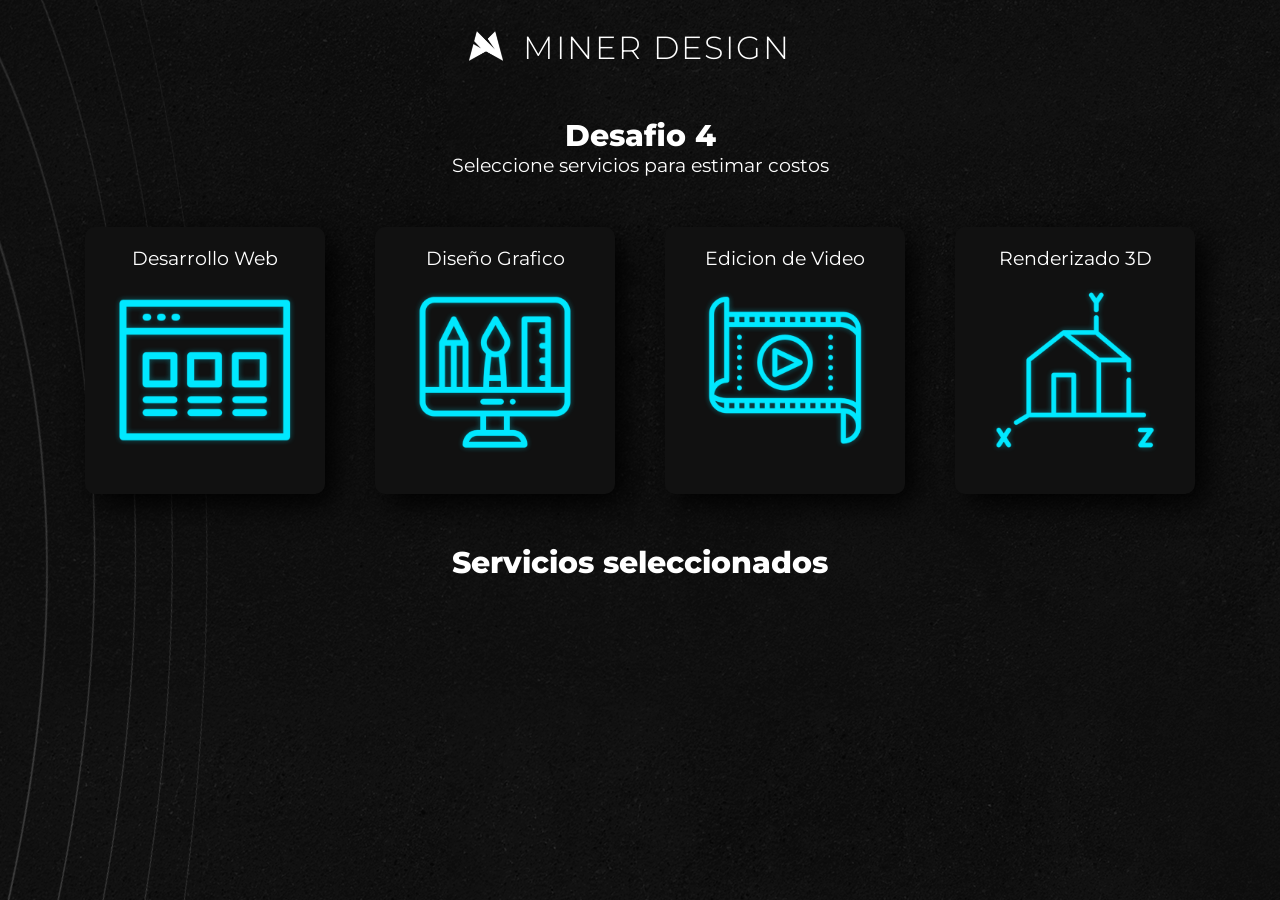
<file: index.html>
<!DOCTYPE html>
<html lang="es">
<head>
    <meta charset="UTF-8">
    <meta http-equiv="X-UA-Compatible" content="IE=edge">
    <meta name="viewport" content="width=device-width, initial-scale=1.0">
    <link rel="stylesheet" href="desafios.css">
    <link rel="preconnect" href="https://fonts.googleapis.com">
<link rel="preconnect" href="https://fonts.gstatic.com" crossorigin>
<link href="https://fonts.googleapis.com/css2?family=Montserrat:ital,wght@0,100;0,200;0,300;0,400;0,500;0,600;0,700;0,800;0,900;1,100;1,200;1,300;1,400;1,500;1,600;1,700;1,800;1,900&display=swap" rel="stylesheet">
    <title>Miner Design</title>
</head>
<body>
    <div class="grid-container">
        <div class="grid-item">
            <img src="assets/logoM.png" alt="logo" height="30px" class="imagen_titulo">
        </div>
        <div class="grid-item">
            <h1 class="titulo">miner design</h1>
        </div>
    </div>
    <div class="grid-container-2">
        <div class="grid-item">
            <h2>Desafio 4</h2>
            <h3>Seleccione servicios para estimar costos</h3>
        </div>
    </div>
    <div class="grid-container-3">
        <div class="grid-item-servicio" id="tarjeta_desarrollo_web">
            <div class="servicio_tarjeta">
                <h3>Desarrollo Web</h3>
                <img src="assets/icono_desarrolloweb.png" alt="desarrollo_web" height="200px">
            </div>
        </div>
        <div class="grid-item-servicio" id="tarjeta_diseno_grafico">
            <div class="servicio_tarjeta">
                <h3>Diseño Grafico</h3>
                <img src="assets/icono_disenografico.png" alt="diseno_grafico" height="200px">
            </div>
        </div>
        <div class="grid-item-servicio">
            <div class="servicio_tarjeta" id="tarjeta_edicion_video">
                <h3>Edicion de Video</h3>
                <img src="assets/icono_edicionvideo.png" alt="edicion_video" height="200px">
            </div>
        </div>
        <div class="grid-item-servicio">
            <div class="servicio_tarjeta" id="tarjeta_render_3d">
                <h3>Renderizado 3D</h3>
                <img src="assets/icono_render3d.png" alt="render_3d" height="200px">
            </div>
        </div>
    </div>
    <div class="grid-container-4">
        <div class="grid-item">
            <h2>Servicios seleccionados</h2>
            <h3 id="servicios_seleccionados"></h3>
        </div>
    </div>
   
<script src="desafios.js"></script>
</body>
</html>
</file>
<file: desafios.css>
body{
    background-image: url(assets/fondo.png);
}

.titulo{
    margin: 0;
    padding: 0;
    font-family: Montserrat;
    font-weight: 300;
    text-transform: uppercase;
    letter-spacing: 2px;
    color: white;
}

h2{
    margin-block-start: 0;
    margin-block-end: 0;
    font-family: Montserrat;
    font-weight: 800;
    color: white;
    font-size: 30px;
    text-align: center;
}

h3{
    margin-block-start: 0px;
    margin-block-end: 0;
    font-family: Montserrat;
    font-weight: 400;
    color: white;
}

.grid-container{
    padding: 20px 0px 0px 0px;
    display: grid;
    column-gap: 20px;
    grid-template-columns: auto auto auto;
    align-items: center;
    justify-content: center;
}

.grid-container-2{
    padding: 50px 0px 0px 0px;
    display: grid;
    column-gap: 20px;
    grid-template-columns: auto;
    align-items: center;
    justify-content: center;
}

.grid-container-3{
    padding: 50px 0px 0px 0px;
    display: grid;
    column-gap: 50px;
    grid-template-columns: auto auto auto auto;
    align-items: center;
    justify-content: center;
}

.servicio_tarjeta{
    width: 200px;
    background-color: rgb(17, 17, 17);
    text-align: center;
    padding: 20px;
    border-radius: 10px;
    box-shadow: 10px 10px 30px black;
    transition:  .3s;
}

.servicio_tarjeta:hover{
    width: 200px;
    background-color: rgb(17, 17, 17);
    text-align: center;
    padding: 20px;
    border-radius: 10px;
    box-shadow: 10px 10px 30px black;
    transform: scale(1.1);
}

.grid-container-4{
    padding: 50px 0px 0px 0px;
    display: grid;
    column-gap: 50px;
    grid-template-columns: auto;
    align-items: center;
    justify-content: center;
}
</file>
